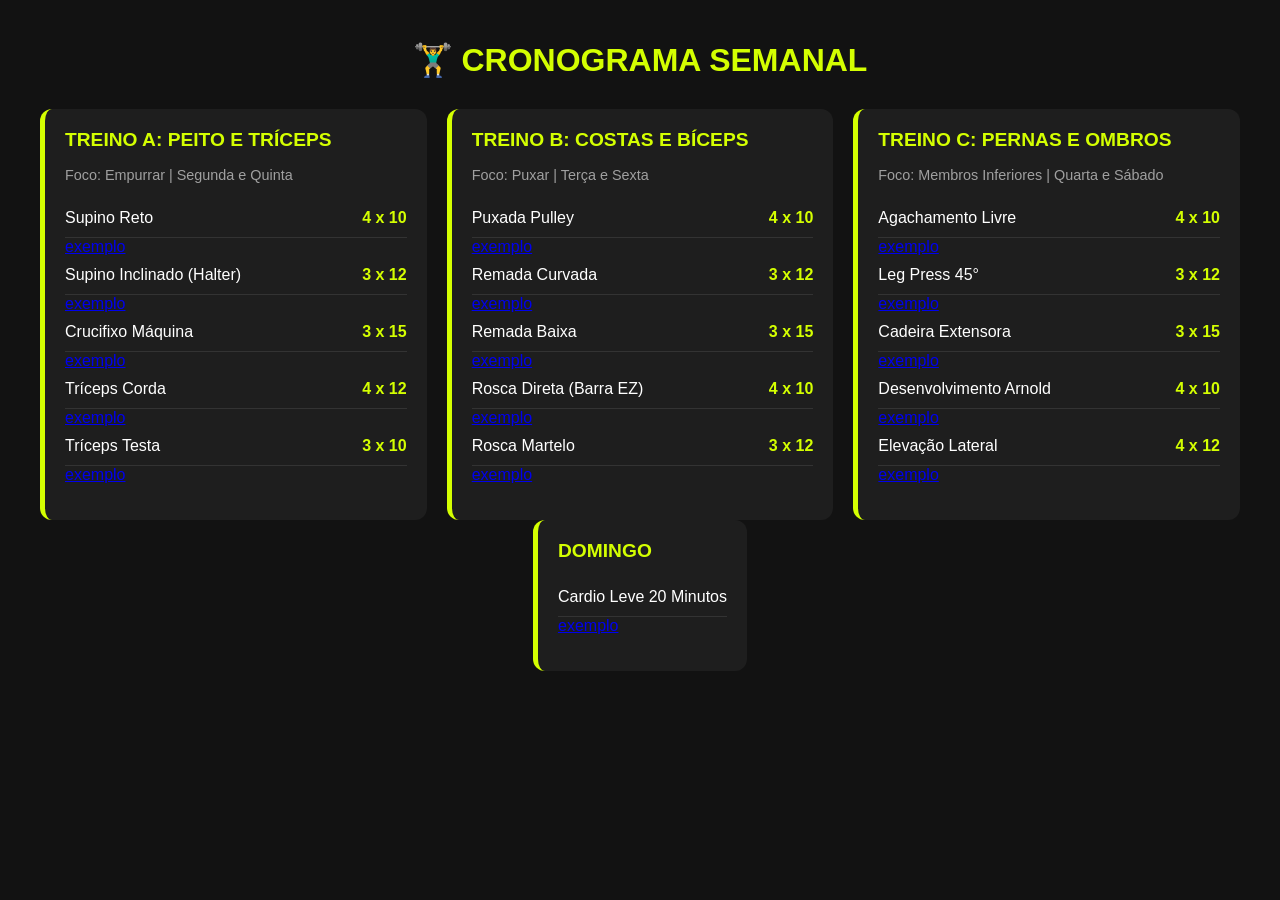
<file: index.html>
<!DOCTYPE html>
<html lang="pt-br">

<head>
    <meta charset="UTF-8">
    <meta name="viewport" content="width=device-width, initial-scale=1.0">
    <title>Meu Cronograma de Treino</title>
    <style>
        :root {
            --primary: #d4ff01;
            /* Verde limão/neon */
            --bg: #121212;
            --card-bg: #1e1e1e;
            --text: #ffffff;
            --text-dim: #a0a0a0;
        }

        body {
            font-family: 'Segoe UI', Tahoma, Geneva, Verdana, sans-serif;
            background-color: var(--bg);
            color: var(--text);
            margin: 0;
            padding: 20px;
            display: flex;
            flex-direction: column;
            align-items: center;
        }

        h1 {
            color: var(--primary);
            margin-bottom: 30px;
        }

        .container {
            display: grid;
            grid-template-columns: repeat(auto-fit, minmax(300px, 1fr));
            gap: 20px;
            width: 100%;
            max-width: 1200px;
        }

        .card {
            background: var(--card-bg);
            border-radius: 12px;
            padding: 20px;
            border-left: 5px solid var(--primary);
            transition: transform 0.3s ease;
        }

        .card:hover {
            transform: translateY(-5px);
        }

        .card h2 {
            margin-top: 0;
            color: var(--primary);
            font-size: 1.2rem;
            text-transform: uppercase;
        }

        .card p {
            color: var(--text-dim);
            font-size: 0.9rem;
            margin-bottom: 15px;
        }

        ul {
            list-style: none;
            padding: 0;
        }

        li {
            padding: 10px 0;
            border-bottom: 1px solid #333;
            display: flex;
            justify-content: space-between;
        }

        li:last-child {
            border-bottom: none;
        }

        .sets {
            color: var(--primary);
            font-weight: bold;
        }

        .rest {
            margin-top: 20px;
            text-align: center;
            background: #2a2a2a;
            padding: 10px;
            border-radius: 8px;
            color: #ff4444;
        }
    </style>
</head>

<body>

    <h1>🏋️‍♂️ CRONOGRAMA SEMANAL</h1>

    <div class="container">
        <!-- TREINO A -->
        <div class="card">
            <h2>Treino A: Peito e Tríceps</h2>
            <p>Foco: Empurrar | Segunda e Quinta</p>
            <ul>
                <li>Supino Reto <span class="sets">4 x 10</span></li> <a
                    href="//i.pinimg.com/originals/c2/77/96/c27796ca95253e95f1561dd3542f50e0.gif">exemplo</a>
                <li>Supino Inclinado (Halter) <span class="sets">3 x 12</span></li> <a
                    href="https://www.hipertrofia.org/blog/wp-content/uploads/2023/05/dumbbell-incline-bench-press.gif">exemplo</a>
                <li>Crucifixo Máquina <span class="sets">3 x 15</span></li> <a
                    href="https://www.hipertrofia.org/blog/wp-content/uploads/2023/09/lever-seated-fly.gif">exemplo</a>
                <li>Tríceps Corda <span class="sets">4 x 12</span></li> <a
                    href="https://fitnessvolt.com/wp-content/uploads/2023/09/Cable-Rope-Tricep-Extension.gif">exemplo</a>
                <li>Tríceps Testa <span class="sets">3 x 10</span></li> <a
                    href="https://www.hipertrofia.org/blog/wp-content/uploads/2025/01/rosca-testa-com-barra2.gif">exemplo</a>
            </ul>
        </div>

        <!-- TREINO B -->
        <div class="card">
            <h2>Treino B: Costas e Bíceps</h2>
            <p>Foco: Puxar | Terça e Sexta</p>
            <ul>
                <li>Puxada Pulley <span class="sets">4 x 10</span></li>
                <a href="https://i.pinimg.com/originals/28/89/f2/2889f2aec66e3a7c7b7ff2ab78675b77.gif">exemplo</a>
                <li>Remada Curvada <span class="sets">3 x 12</span></li><a
                    href="https://www.hipertrofia.org/blog/wp-content/uploads/2024/06/barbell-pendlay-row.gif">exemplo</a>
                <li>Remada Baixa <span class="sets">3 x 15</span></li><a
                    href="https://i.makeagif.com/media/7-18-2023/J-W5KX.gif">exemplo</a>
                <li>Rosca Direta (Barra EZ) <span class="sets">4 x 10</span></li><a
                    href="https://www.mundoboaforma.com.br/wp-content/uploads/2020/12/rosca-biceps-direta-na-barra-ez.gif">exemplo</a>
                <li>Rosca Martelo <span class="sets">3 x 12</span></li><a
                    href="https://i.makeagif.com/media/3-06-2025/Vn7Gly.gif">exemplo</a>
            </ul>
        </div>

        <!-- TREINO C -->
        <div class="card">
            <h2>Treino C: Pernas e Ombros</h2>
            <p>Foco: Membros Inferiores | Quarta e Sábado</p>
            <ul>
                <li>Agachamento Livre <span class="sets">4 x 10</span></li><a
                    href="https://media.tenor.com/3Id5iyj7kuUAAAAM/agachamento.gif">exemplo</a>
                <li>Leg Press 45° <span class="sets">3 x 12</span></li><a
                    href="https://media.tenor.com/HSQb1EjWC70AAAAM/legpress-treino-mestre.gif">exemplo</a>
                <li>Cadeira Extensora <span class="sets">3 x 15</span></li><a
                    href="https://i.makeagif.com/media/2-28-2023/fF4i6b.gif">exemplo</a>
                <li>Desenvolvimento Arnold <span class="sets">4 x 10</span></li><a
                    href="https://media.tenor.com/ZR-_3Mxq0gYAAAAM/arnold-press.gif">exemplo</a>
                <li>Elevação Lateral <span class="sets">4 x 12</span></li><a
                    href="https://i.makeagif.com/media/2-13-2018/rD06HT.gif">exemplo</a>
            </ul>
        </div>
    </div>

    <div class="card">
        <h2>Domingo</h2>
        <ul>
            <li>Cardio Leve 20 Minutos</li><a
                href="https://media.tenor.com/MHT4ej0V2z8AAAAM/yuri-alberto-knee-slide.gif">exemplo</a>

        </ul>
    </div>

</body>

</html>
</file>
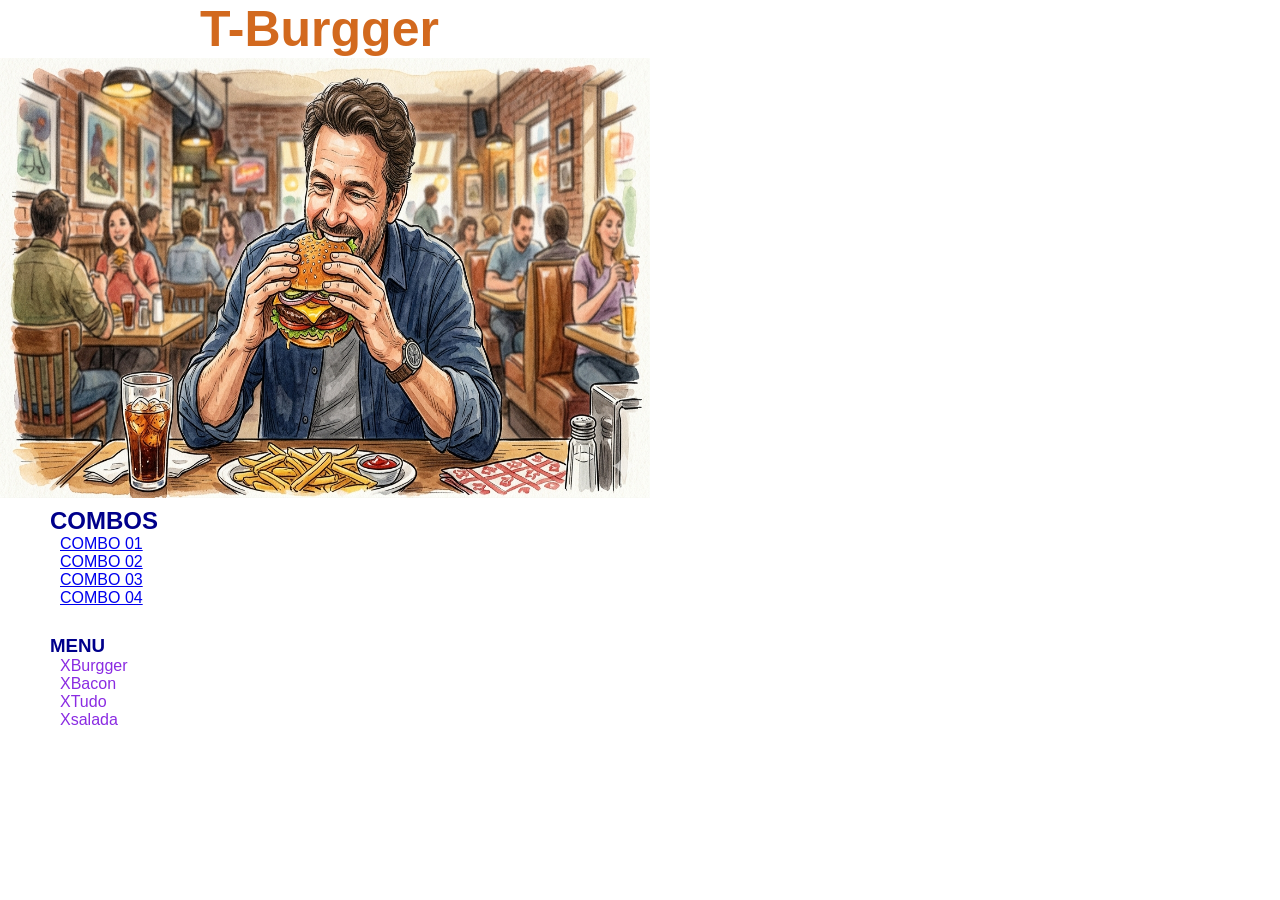
<file: arquivos/index.html>
<!DOCTYPE html>
<html lang="pt-br">

<head>
    <meta charset="UTF-8">
    <meta name="viewport" content="width=device-width, initial-scale=1.0">
    <link rel="stylesheet" href="./styless.css">
    <title>T-Burgger</title>
    <link href="https://fonts.googleapis.com/css2?family=Montserrat:ital,wght@0,100..900;1,100..900&display=swap">
</head>

<body>
    <header>
        <h1>T-Burgger</h1>

    </header>

    <section class="container left">
        <img src="./T-Burgger.png" alt="T-Burgger" class="T-Burgger.-image">


    </section>

    <h2>COMBOS</h2>
    <div>
        <a href="./combo1.png">COMBO 01 </a>
        <a href="./combo2.png">COMBO 02</a>
        <a href="./combo3.png">COMBO 03</a>
        <a href="./combo4.png">COMBO 04</a>

    </div>
    <h3>MENU</h3>
    <div>
        <a>XBurgger</a>
        <a>XBacon</a>
        <a>XTudo</a>
        <a>Xsalada</a>
    </div>














</body>

</html>
</file>
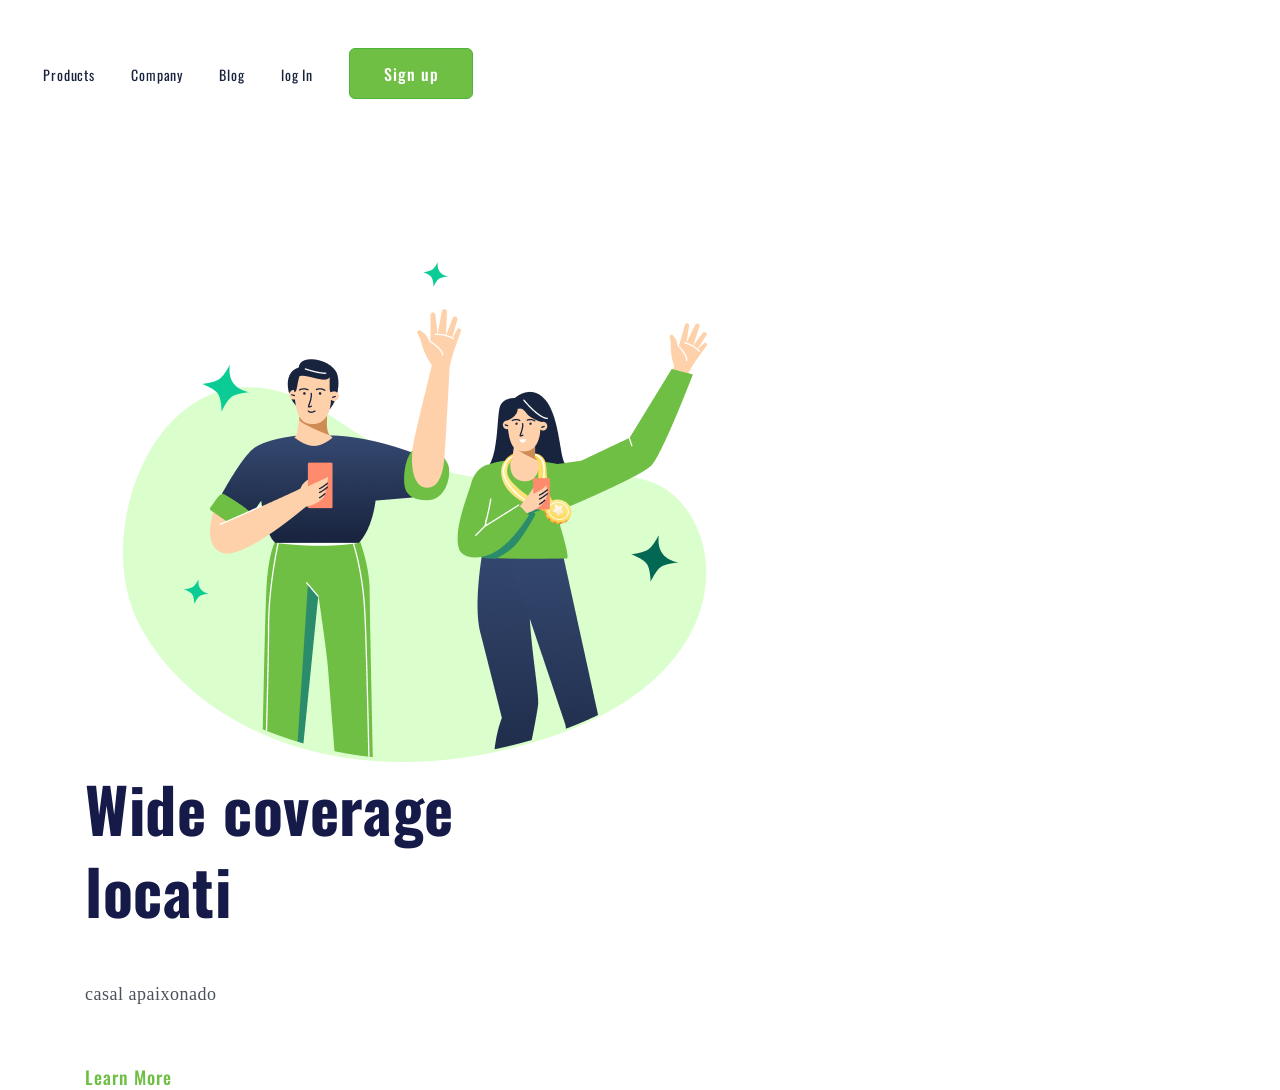
<file: projeto4/casal.html>
<!DOCTYPE html>
<html lang="en">

<head>
    <meta charset="UTF-8">
    <meta name="viewport" content="width=device-width, initial-scale=1.0">
    <title>Casal</title>
    <link rel="stylesheet" href="./styless.css">
    <link rel="preconnect" href="https://fonts.googleapis.com">
    <link rel="preconnect" href="https://fonts.gstatic.com" crossorigin>
    <link href="https://fonts.googleapis.com/css2?family=Oswald:wght@200..700&display=swap" rel="stylesheet">
</head>

<body>

    <header>
        <a class="link-menu">Products</a>
        <a class="link-menu">Company</a>
        <a class="link-menu">Blog</a>
        <a class="link-menu">log In</a>
        <button class="button-sign-up">Sign up</button>

    </header>
    <main>
        <img alt="casal" src="./casal.png">
        <div>
            <h1>Wide coverage locati</h1>
            <p>casal apaixonado </p>
            <button class="button-learn-more">Learn More</button>
        </div>
    </main>
</body>

</html>
</file>
<file: arquivos/styless.css>
* {
    margin: 0;
    padding: 0;
    box-sizing: border-box;
    font-family: 'Montserrat', sans-serif
}

img {

    height: 440px;
    width: 650px;

}

h1 {
    color: chocolate;
    font-size: 50px;
    margin-left: 200px;
}

div {
    height: 100px;
    width: 100px;
    cursor: pointer;
    color: blueviolet;
    margin-left: 50px;
    margin-top: ;
}

h2 {
    color: darkblue;
    margin-left: 50px;
    margin-top: 5px;

}

h3 {
    margin-left: 50px;
    color: darkblue;

}

div {
    margin-left: 60px;
    color: blueviolet;
cursor: pointer;
}
</file>
<file: projeto4/styless.css>
* {
    margin: 0;
    padding: 0;
    box-sizing: border-box;
    font-family: 'Oswald', sans-serif
}

header {
    margin-top: 48px;
    margin-left: 43px;
}

.link-menu {
    font-weight: 400;
    font-size: 14px;
    line-height: 100%;
    letter-spacing: 0.88px;
    text-align: center;
    color: #17233d;
    margin-right: 32px;
    cursor: pointer;
}

.button-sign-up {
    background: #6fbf44;
    border: 1px solid #4cb539;
    border-radius: 6px;
    width: 124px;
    height: 51px;
    cursor: pointer;
    font-weight: 500;
    font-size: 16px;
    color: #ffffff;
    line-height: 24px;
    letter-spacing: 1px;
}

img {
    margin: 163px 0 0 123px;
    display: inline-block;

}

div {
    display: inline-block;
    margin-left: 85px;
    width: 493px;
}

h1 {
    font-weight: 700;
    font-size: 62px;
    line-height: 82px;
    letter-spacing: 0.6px;
    color: #161a49;
}

p {

    font-family: Poppins;
    font-weight: 400;
    font-size: 18px;
    line-height: 33px;
    letter-spacing: 0.5px;
    color: rgba(75, 80, 90, 1);
    margin-top: 47px;
    margin-bottom: 55px;

}

.button-learn-more {
    font-weight: 500;
    font-size: 18px;
    line-height: 100%;
    letter-spacing: 1px;
    cursor: pointer;
    color: rgba(111, 191, 68, 1);
    background: transparent;
    border: none;
}

a:hover {
    opacity: 0.4;
}

.button-sign-up:hover {
    opacity: 0.4;
}
</file>
